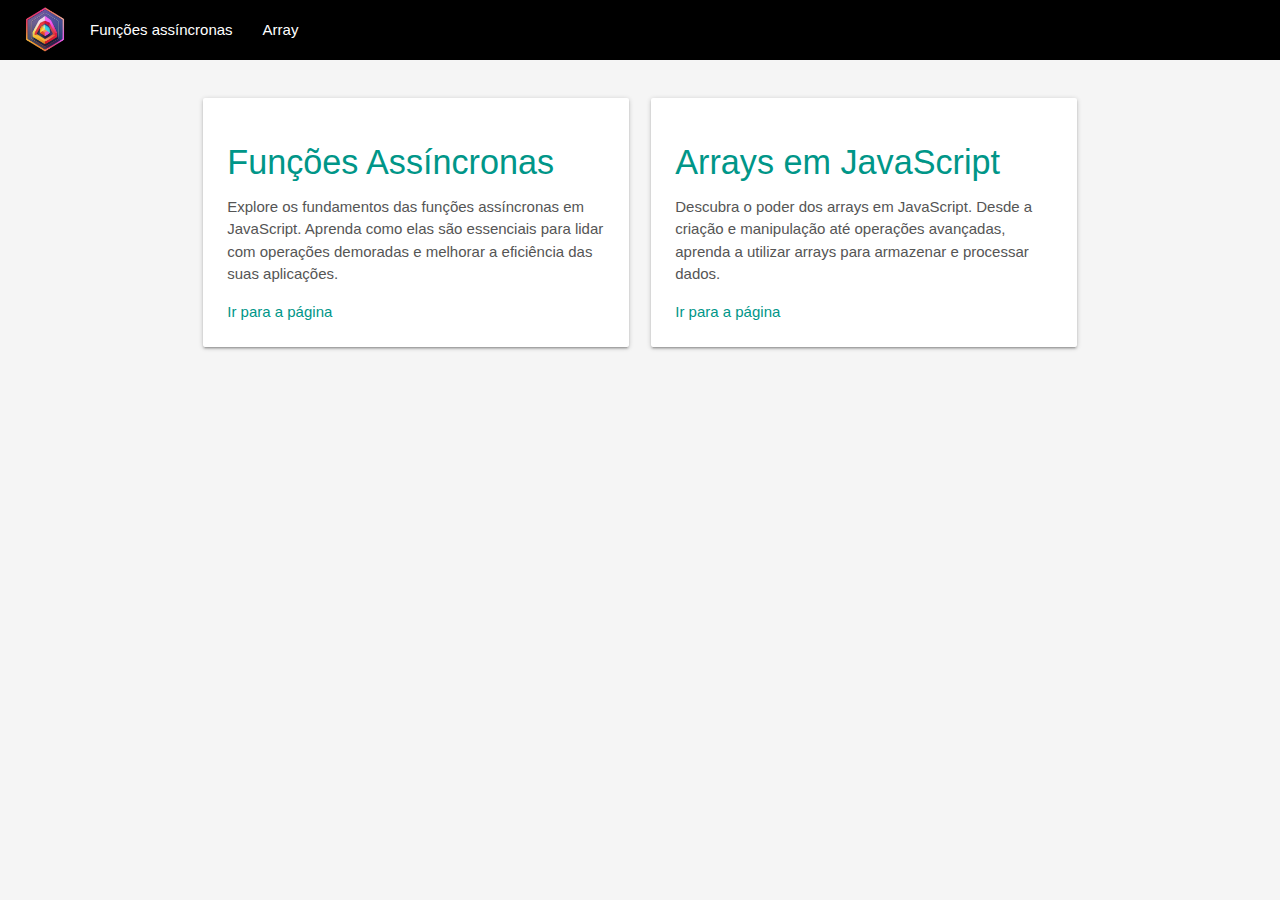
<file: index.html>
<!DOCTYPE html>
<html lang="en">

<head>
  <meta charset="UTF-8" />
  <meta name="viewport" content="width=device-width, initial-scale=1.0" />
  <meta http-equiv="X-UA-Compatible" content="ie=edge" />
  <link rel="icon" type="image/x-icon" href="favicon.ico">
  <link rel="stylesheet" href="./styles.css" />
  <title>Wiki - Array & Async</title>
  <link rel="manifest" href="/manifest.json">
  <link rel="stylesheet" href="https://cdnjs.cloudflare.com/ajax/libs/materialize/1.0.0/css/materialize.min.css">
  <meta name="viewport" content="width=device-width, initial-scale=1.0" />
</head>

<body>
  <main>
    <div class="nav-bar">
      <img id="home" src="./logo-without-background.png" height="60px" />
      <a href="/async/">Funções assíncronas</a>
      <a href="/array/">Array</a>
    </div>
    
    <div class="container">
      <div class="row">
        <div class="col s12 m6">
          <div class="card">
            <div class="card-content">
              <span class="card-title"><h4>Funções Assíncronas</h4></span>
              <p>
                Explore os fundamentos das funções assíncronas em JavaScript.
                Aprenda como elas são essenciais para lidar com operações demoradas
                e melhorar a eficiência das suas aplicações.
              </p>
              <a href="/async/" class="teal-text">Ir para a página</a>
            </div>
          </div>
        </div>
  
        <div class="col s12 m6">
          <div class="card">
            <div class="card-content">
              <span class="card-title"><h4>Arrays em JavaScript</h4></span>
              <p>
                Descubra o poder dos arrays em JavaScript. Desde a criação e manipulação
                até operações avançadas, aprenda a utilizar arrays para armazenar e processar dados.
              </p>
              <a href="/array/" class="teal-text">Ir para a página</a>
            </div>
          </div>
        </div>
      </div>
    </div>
  
  </main>
  <script src="https://code.jquery.com/jquery-3.6.0.min.js"></script>
  <script src="main.js"></script>
  <script src="https://cdnjs.cloudflare.com/ajax/libs/materialize/1.0.0/js/materialize.min.js"></script>
</body>

</html>
</file>
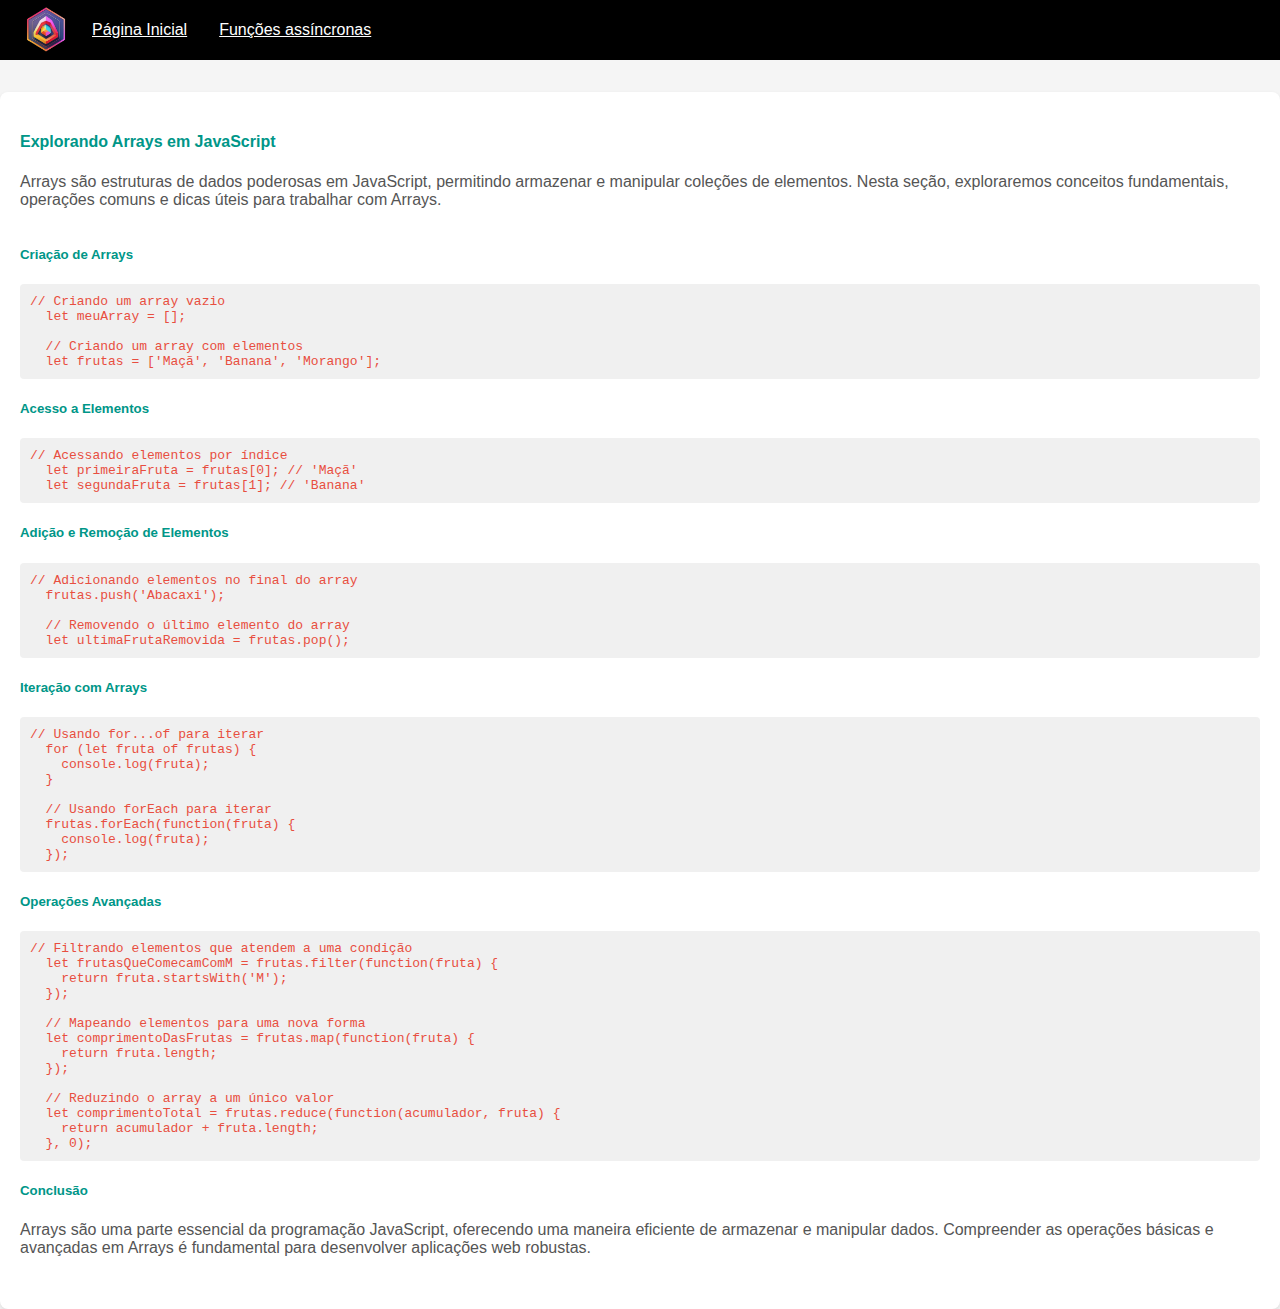
<file: array/index.html>
<!DOCTYPE html>
<html lang="en">

<head>
  <meta charset="UTF-8" />
  <meta name="viewport" content="width=device-width, initial-scale=1.0" />
  <meta http-equiv="X-UA-Compatible" content="ie=edge" />
  <link rel="icon" type="image/x-icon" href="/favicon.ico">
  <link rel="stylesheet" href="/styles.css" />
  <title>Wiki - Arrays em JavaScript</title>
  <link rel="manifest" href="/manifest.json">
  <link rel="stylesheet" href="https://cdnjs.cloudflare.com/ajax/libs/materialize/1.0.0/css/materialize.min.css">
  <meta name="viewport" content="width=device-width, initial-scale=1.0" />
</head>

<body>
  <main>
    <div class="nav-bar">
      <img src="/logo-without-background.png" height="60px" />
      <a href="/">Página Inicial</a>
      <a href="/async">Funções assíncronas</a>
    </div>

    <div class="container">
      <div class="row">
        <div class="col s12 content">
          <h4>Explorando Arrays em JavaScript</h4>
          <p>
            Arrays são estruturas de dados poderosas em JavaScript, permitindo armazenar e manipular coleções de
            elementos.
            Nesta seção, exploraremos conceitos fundamentais, operações comuns e dicas úteis para trabalhar com Arrays.
          </p>

          <h5>Criação de Arrays</h5>
          <pre><code>// Criando um array vazio
  let meuArray = [];
  
  // Criando um array com elementos
  let frutas = ['Maçã', 'Banana', 'Morango'];</code></pre>

          <h5>Acesso a Elementos</h5>
          <pre><code>// Acessando elementos por índice
  let primeiraFruta = frutas[0]; // 'Maçã'
  let segundaFruta = frutas[1]; // 'Banana'</code></pre>

          <h5>Adição e Remoção de Elementos</h5>
          <pre><code>// Adicionando elementos no final do array
  frutas.push('Abacaxi');
  
  // Removendo o último elemento do array
  let ultimaFrutaRemovida = frutas.pop();</code></pre>

          <h5>Iteração com Arrays</h5>
          <pre><code>// Usando for...of para iterar
  for (let fruta of frutas) {
    console.log(fruta);
  }
  
  // Usando forEach para iterar
  frutas.forEach(function(fruta) {
    console.log(fruta);
  });</code></pre>

          <h5>Operações Avançadas</h5>
          <pre><code>// Filtrando elementos que atendem a uma condição
  let frutasQueComecamComM = frutas.filter(function(fruta) {
    return fruta.startsWith('M');
  });
  
  // Mapeando elementos para uma nova forma
  let comprimentoDasFrutas = frutas.map(function(fruta) {
    return fruta.length;
  });
  
  // Reduzindo o array a um único valor
  let comprimentoTotal = frutas.reduce(function(acumulador, fruta) {
    return acumulador + fruta.length;
  }, 0);</code></pre>

          <h5>Conclusão</h5>
          <p>
            Arrays são uma parte essencial da programação JavaScript, oferecendo uma maneira eficiente de armazenar e
            manipular dados. Compreender as operações básicas e avançadas em Arrays é fundamental para desenvolver
            aplicações web robustas.
          </p>
        </div>
      </div>
    </div>

  </main>
  <script src="https://code.jquery.com/jquery-3.6.0.min.js"></script>
  <script src="/main.js"></script>
  <script src="https://cdnjs.cloudflare.com/ajax/libs/materialize/1.0.0/js/materialize.min.js"></script>
</body>

</html>
</file>
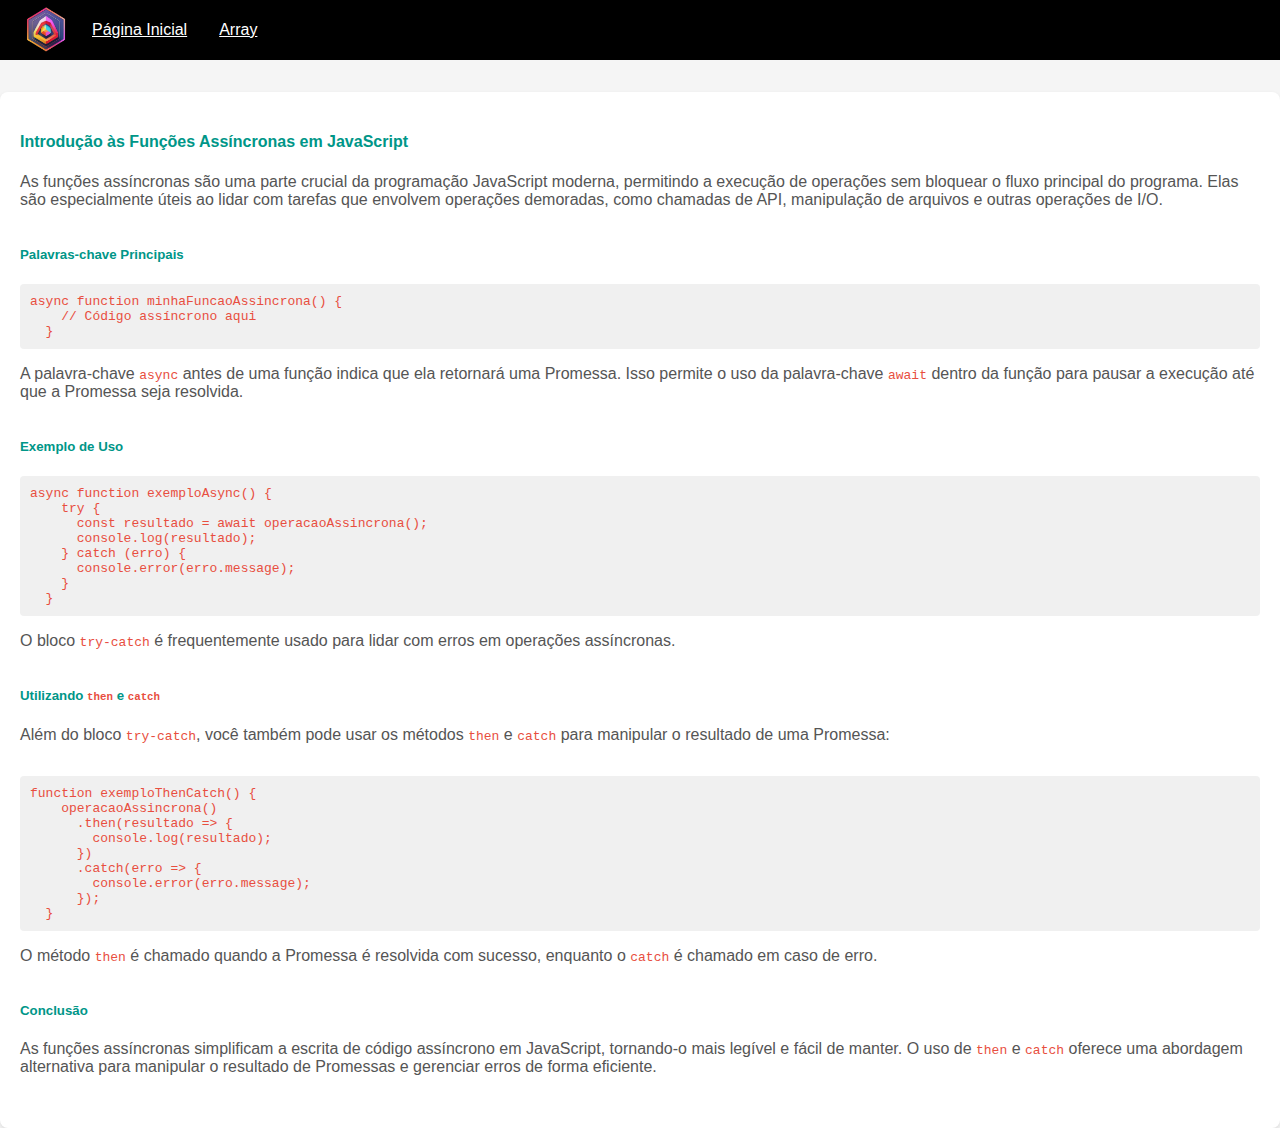
<file: async/index.html>
<!DOCTYPE html>
<html lang="en">

<head>
  <meta charset="UTF-8" />
  <meta name="viewport" content="width=device-width, initial-scale=1.0" />
  <meta http-equiv="X-UA-Compatible" content="ie=edge" />
  <link rel="icon" type="image/x-icon" href="/favicon.ico">
  <link rel="stylesheet" href="/styles.css" />
  <title>Wiki - Funções Assíncronas</title>
  <link rel="manifest" href="/manifest.json">
  <link rel="stylesheet" href="https://cdnjs.cloudflare.com/ajax/libs/materialize/1.0.0/css/materialize.min.css">
  <meta name="viewport" content="width=device-width, initial-scale=1.0" />
</head>

<body>
  <main>
    <div class="nav-bar">
      <img id="home" src="/logo-without-background.png" height="60px" />
      <a href="/">Página Inicial</a>
      <a href="/array/">Array</a>
    </div>

    <div class="container">
      <div class="row">
        <div class="col s12 content">
          <h4>Introdução às Funções Assíncronas em JavaScript</h4>
          <p>
            As funções assíncronas são uma parte crucial da programação JavaScript moderna,
            permitindo a execução de operações sem bloquear o fluxo principal do programa.
            Elas são especialmente úteis ao lidar com tarefas que envolvem operações demoradas,
            como chamadas de API, manipulação de arquivos e outras operações de I/O.
          </p>
  
          <h5>Palavras-chave Principais</h5>
          <pre><code>async function minhaFuncaoAssincrona() {
    // Código assíncrono aqui
  }</code></pre>
  
          <p>
            A palavra-chave <code>async</code> antes de uma função indica que ela retornará uma Promessa.
            Isso permite o uso da palavra-chave <code>await</code> dentro da função para pausar a execução
            até que a Promessa seja resolvida.
          </p>
  
          <h5>Exemplo de Uso</h5>
          <pre><code>async function exemploAsync() {
    try {
      const resultado = await operacaoAssincrona();
      console.log(resultado);
    } catch (erro) {
      console.error(erro.message);
    }
  }</code></pre>
  
          <p>
            O bloco <code>try-catch</code> é frequentemente usado para lidar com erros em operações assíncronas.
          </p>
  
          <h5>Utilizando <code>then</code> e <code>catch</code></h5>
          <p>
            Além do bloco <code>try-catch</code>, você também pode usar os métodos <code>then</code> e <code>catch</code>
            para manipular o resultado de uma Promessa:
          </p>
  
          <pre><code>function exemploThenCatch() {
    operacaoAssincrona()
      .then(resultado => {
        console.log(resultado);
      })
      .catch(erro => {
        console.error(erro.message);
      });
  }</code></pre>
  
          <p>
            O método <code>then</code> é chamado quando a Promessa é resolvida com sucesso, enquanto o <code>catch</code>
            é chamado em caso de erro.
          </p>
  
          <h5>Conclusão</h5>
          <p>
            As funções assíncronas simplificam a escrita de código assíncrono em JavaScript,
            tornando-o mais legível e fácil de manter. O uso de <code>then</code> e <code>catch</code> oferece uma
            abordagem alternativa para manipular o resultado de Promessas e gerenciar erros de forma eficiente.
          </p>
        </div>
      </div>
    </div>
    <script src="https://code.jquery.com/jquery-3.6.0.min.js"></script>
    <script src="https://cdnjs.cloudflare.com/ajax/libs/materialize/1.0.0/js/materialize.min.js"></script>

  </main>
  <script src="/main.js"></script>
  <script src="https://cdnjs.cloudflare.com/ajax/libs/materialize/1.0.0/js/materialize.min.js"></script>
</body>

</html>
</file>
<file: styles.css>
body {
  margin: 0;
  background-color: #f5f5f5;
  font-family: 'Roboto', sans-serif;
}

a {
  color: white !important;
  margin-right: 2rem;
  
}

a:hover {
  text-decoration: underline !important;
}

img {
  margin-right: 1rem;
  margin-left: 1rem;
}

.nav-bar {
  display: flex;
  align-items: center;
  background-color: black;
  margin-bottom: 2rem;
}


.nav-wrapper {
  background-color: #009688 !important;
}

.brand-logo {
  color: #ffffff !important;
}

.content {
  background-color: #ffffff;
  margin-top: 20px;
  padding: 20px;
  border-radius: 8px;
  box-shadow: 0 2px 4px rgba(0, 0, 0, 0.1);
}

pre {
  white-space: pre-wrap;
  background-color: #f0f0f0;
  padding: 10px;
  border-radius: 4px;
}

h4, h5 {
  color: #009688;
}

code {
  color: #e84e40;
}

.container {
  margin-top: 20px;
}

.card {
  display: flex;
  min-height: 230px;
  flex-direction: column;
  height: 100%;
}

.card-content {
  flex: 1;
  padding: 20px;
}

p {
  color: #555;
  padding-bottom: 1rem;
}
</file>
